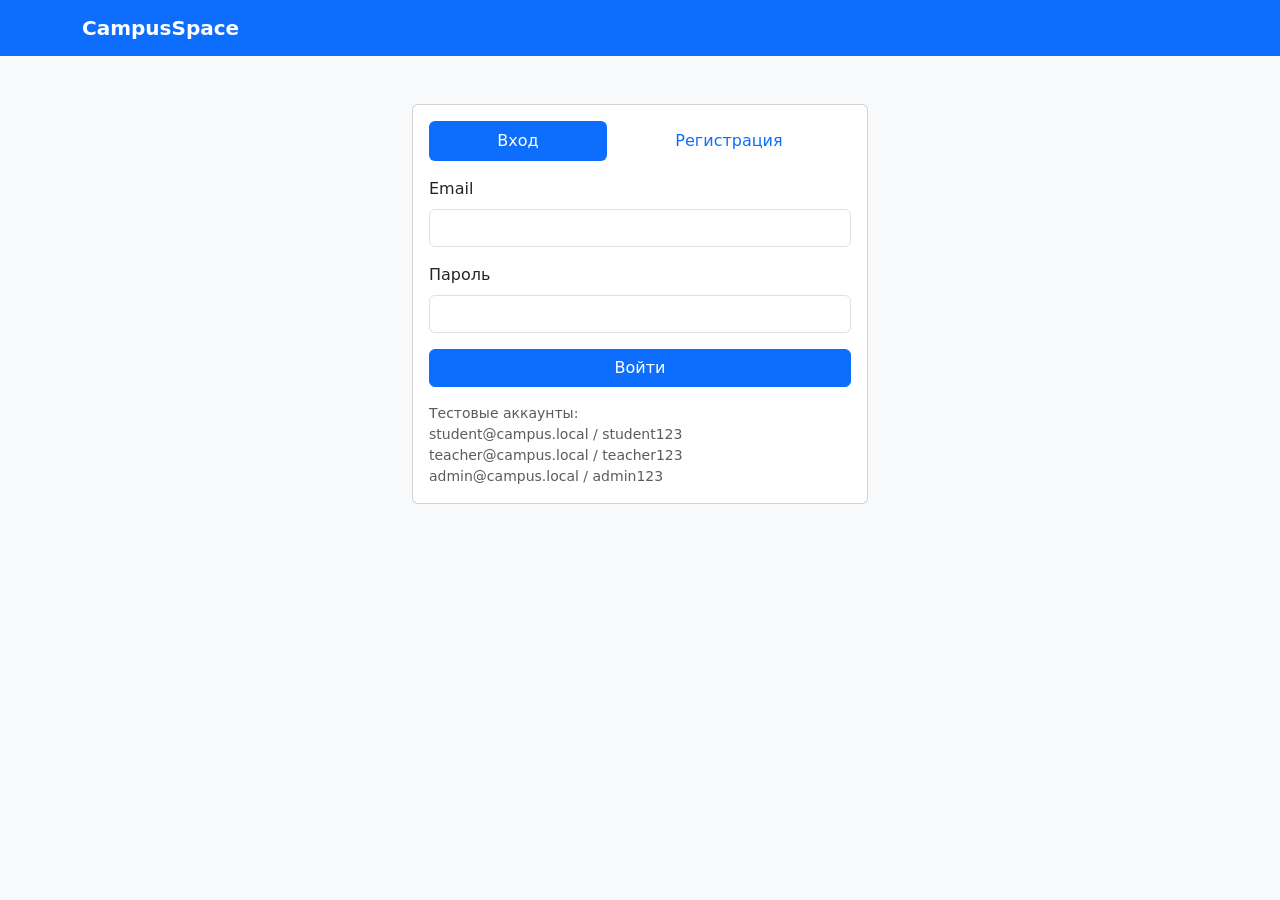
<file: frontend/index.html>
<!DOCTYPE html>
<html lang="ru">
<head>
  <meta charset="UTF-8">
  <meta name="viewport" content="width=device-width, initial-scale=1">
  <title>CampusSpace — каталог помещений</title>
  <link href="https://cdn.jsdelivr.net/npm/bootstrap@5.3.3/dist/css/bootstrap.min.css" rel="stylesheet">
  <link href="css/style.css" rel="stylesheet">
</head>
<body class="bg-light">
  <nav class="navbar navbar-expand-md navbar-dark bg-primary">
    <div class="container">
      <a class="navbar-brand fw-bold" href="index.html">CampusSpace</a>
      <button class="navbar-toggler" type="button" data-bs-toggle="collapse" data-bs-target="#main-nav">
        <span class="navbar-toggler-icon"></span>
      </button>
      <div class="collapse navbar-collapse" id="main-nav">
        <ul class="navbar-nav me-auto">
          <li class="nav-item"><a class="nav-link active" href="index.html">Помещения</a></li>
          <li class="nav-item"><a class="nav-link" href="cabinet.html">Личный кабинет</a></li>
        </ul>
        <select id="user-select" class="form-select form-select-sm w-auto" aria-label="Текущий пользователь"></select>
      </div>
    </div>
  </nav>

  <main class="container py-4">
    <h1 class="h3 mb-3">Каталог помещений</h1>

    <form id="filter-form" class="card card-body mb-4">
      <div class="row g-3">
        <div class="col-12 col-md-4">
          <label for="filter-search" class="form-label">Название</label>
          <input id="filter-search" type="text" class="form-control" placeholder="Например, переговорная">
        </div>
        <div class="col-6 col-md-2">
          <label for="filter-capacity" class="form-label">Вместимость от</label>
          <input id="filter-capacity" type="number" min="1" class="form-control" placeholder="чел.">
        </div>
        <div class="col-6 col-md-3">
          <label for="filter-type" class="form-label">Тип помещения</label>
          <select id="filter-type" class="form-select"><option value="">Любой</option></select>
        </div>
        <div class="col-12 col-md-3">
          <label for="filter-building" class="form-label">Корпус</label>
          <select id="filter-building" class="form-select"><option value="">Любой</option></select>
        </div>
        <div class="col-12">
          <span class="form-label d-block">Оснащение</span>
          <div id="filter-equipment" class="d-flex flex-wrap gap-3"></div>
        </div>
        <div class="col-12 d-flex gap-2">
          <button type="submit" class="btn btn-primary">Найти</button>
          <button type="reset" id="filter-reset" class="btn btn-outline-secondary">Сбросить</button>
        </div>
      </div>
    </form>

    <div id="rooms-message" class="text-muted mb-2"></div>
    <div id="rooms-list" class="row g-4"></div>
  </main>

  <script src="https://cdn.jsdelivr.net/npm/bootstrap@5.3.3/dist/js/bootstrap.bundle.min.js"></script>
  <script src="js/common.js"></script>
  <script src="js/catalog.js"></script>
</body>
</html>
</file>
<file: frontend/css/style.css>
.room-card { transition: box-shadow 0.2s; }
.room-card:hover { box-shadow: 0 0.5rem 1rem rgba(0, 0, 0, 0.15); }
.room-card-photo { height: 180px; object-fit: cover; }
.room-main-photo { max-height: 340px; width: 100%; object-fit: cover; }
.slot-grid { display: grid; grid-template-columns: repeat(auto-fill, minmax(88px, 1fr)); gap: 0.5rem; }
.slot-btn { font-size: 0.9rem; }
</file>
